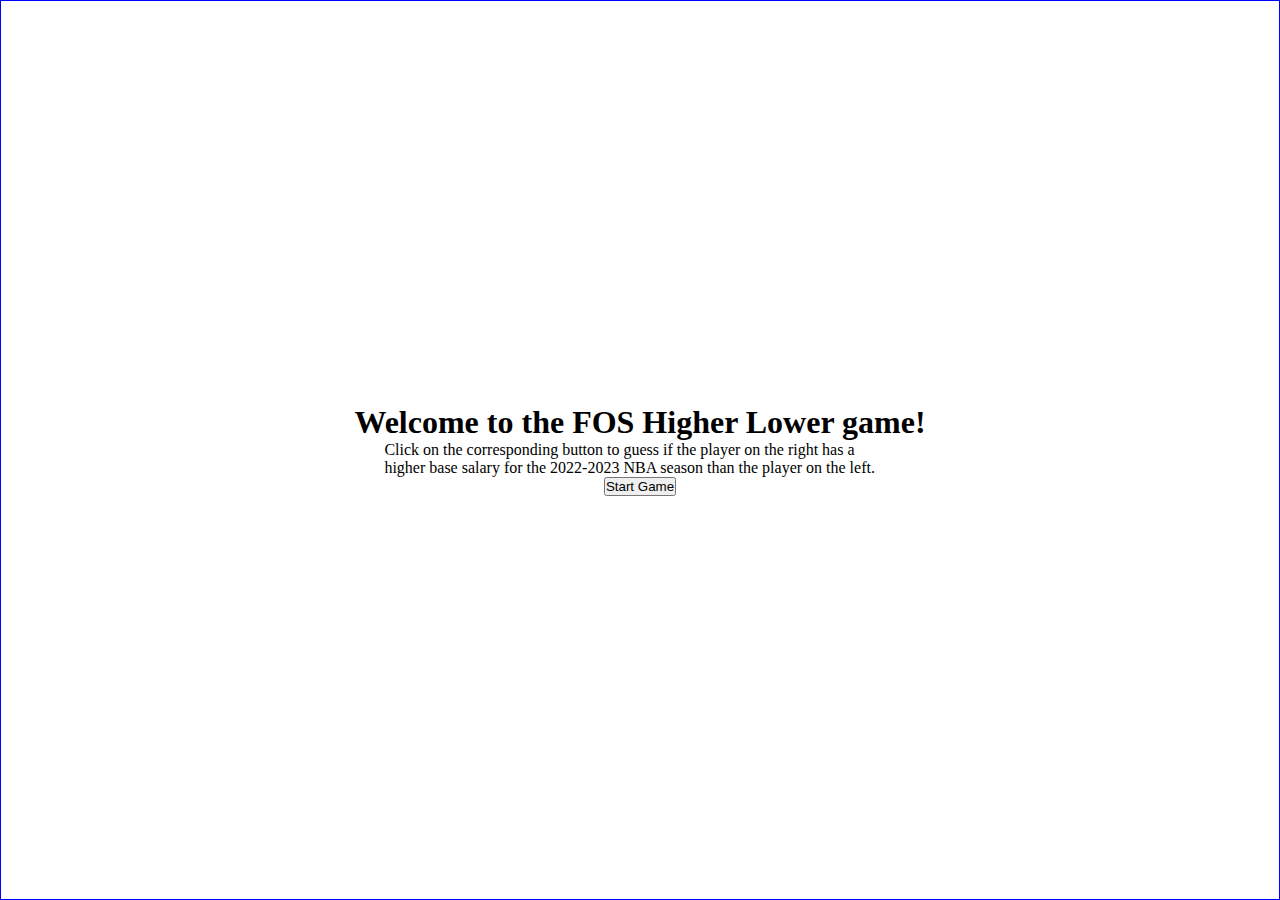
<file: index.html>
<!DOCTYPE html>
<html lang="en">
  <head>
    <meta charset="UTF-8" />
    <meta http-equiv="X-UA-Compatible" content="IE=edge" />
    <meta name="viewport" content="width=device-width, initial-scale=1.0" />
    <title>Higher Lower</title>

    <!-- styles sheet -->
    <link rel="stylesheet" href="styles.css" />
  </head>
  <body class="simple-body">
    <h1>Welcome to the FOS Higher Lower game!</h1>
    <p style="width: 40%">
      Click on the corresponding button to guess if the player on the right has
      a higher base salary for the 2022-2023 NBA season than the player on the
      left.
    </p>
    <button onclick="window.location.href = 'app.html'">Start Game</button>
  </body>
</html>
</file>
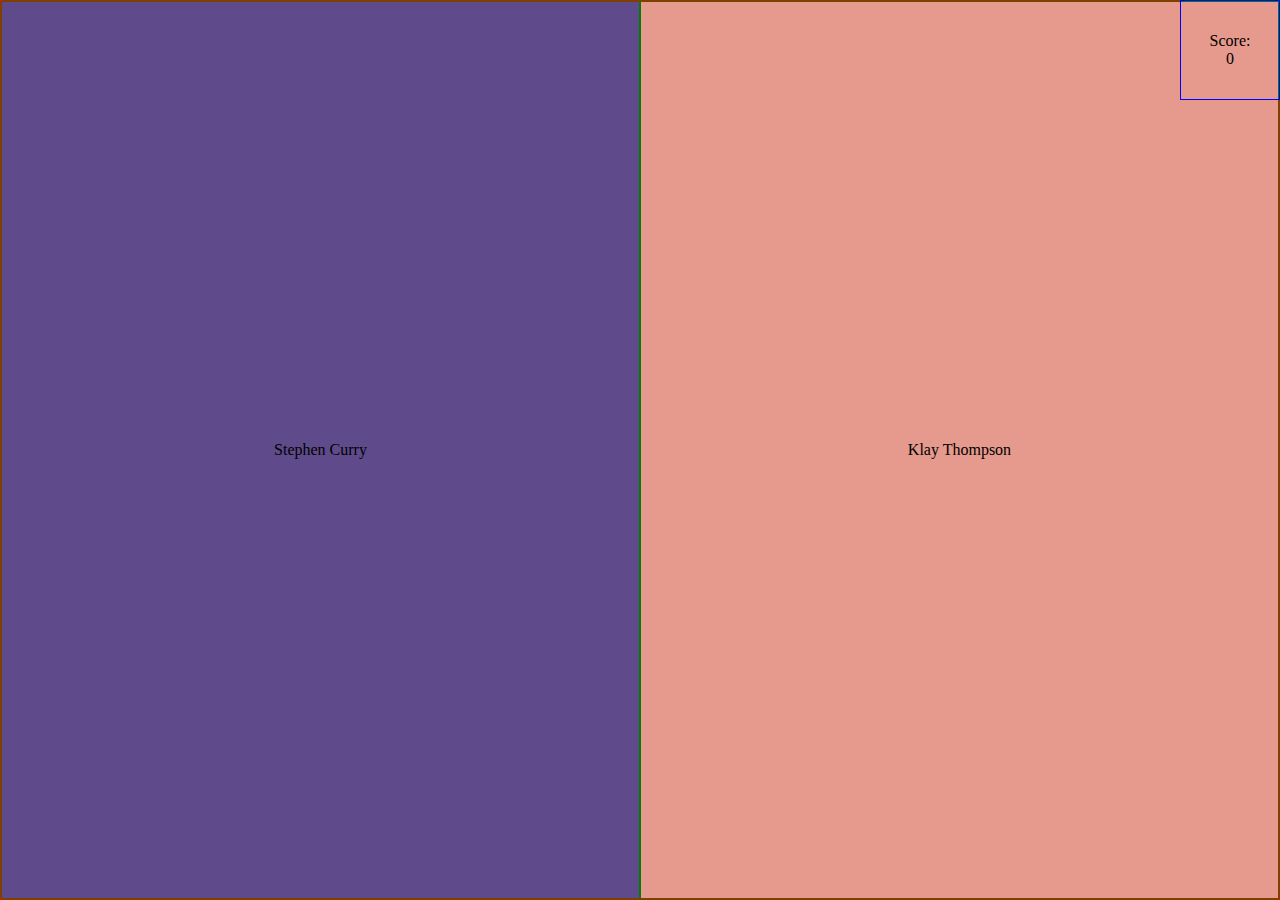
<file: website/index.html>
<!-- Resource: https://medium.com/swlh/linking-nba-salary-to-performance-sample-player-analysis-with-python-2c568455b306 -->
<!-- https://www.google.com/search?client=firefox-b-1-d&q=scrape+spotrac+salaries -->

<!DOCTYPE html>
<html lang="en">
  <!-- html head -->
  <head>
    <meta charset="UTF-8" />
    <meta http-equiv="X-UA-Compatible" content="IE=edge" />
    <meta name="viewport" content="width=device-width, initial-scale=1.0" />
    <title>FOS - Higher Lower</title>

    <link rel="stylesheet" href="styles.css" />
  </head>

  <!-- html body -->
  <body>
    <div class="score-holder">
      Score:
      <p id="scoreHtml">0</p>
    </div>
    <div class="halves-holder">
      <div
        class="left-side"
        onclick="compareSalary(value1=random_players[0], value2=random_players[1])"
      >
        <p id="randomPlayer1"></p>
      </div>
      <div
        class="right-side"
        onclick="compareSalary(value1=random_players[1], value2=random_players[0])"
      >
        <p id="randomPlayer2"></p>
      </div>
    </div>
  </body>

  <!-- set the number of points - starts at zero -->
  <script>
    num_points = 0;

    // function to update the score
    function updateScore() {
      document.getElementById("scoreHtml").innerHTML = num_points;
    }
  </script>

  <!-- add script with player salary data -->
  <script type="text/javascript" src="salary_data.js"></script>

  <!-- display first two random players on page load -->
  <script>
    random_players = getTwoRandomDicts(salary_data);
    console.log(random_players);
  </script>

  <!-- function to set the inner HTML of the left and right divs -->
  <script>
    function generatePlayersHtml() {
      player1_name = document.getElementById("randomPlayer1").innerHTML =
        random_players[0]["player_names"];
      player2_name = document.getElementById("randomPlayer2").innerHTML =
        random_players[1]["player_names"];
    }
  </script>

  <!-- generate the inner html on page load -->
  <script>
    generatePlayersHtml();
  </script>

  <!-- function to compare the salary of two players -->
  <script>
    function compareSalary(player1, player2) {
      if (player1["22_23_salary"] > player2["22_23_salary"]) {
        console.log(
          "correct! - " +
            player1["22_23_salary"] +
            " greater than " +
            player2["22_23_salary"]
        );
        alert("Correct! Generating new players.");
        // add one point to the number of points
        num_points++;
        // update the score
        updateScore();
        // generate new players
        random_players = getTwoRandomDicts((list_dict = salary_data));
        console.log(random_players);
        generatePlayersHtml();
      } else {
        console.log(
          "wrong! - " +
            player2["22_23_salary"] +
            " greater than " +
            player1["22_23_salary"]
        );
        alert("Wrong! Try again.");
        // reset the number of points to zero
        num_points = 0;
        updateScore();
      }
    }
  </script>
</html>
</file>
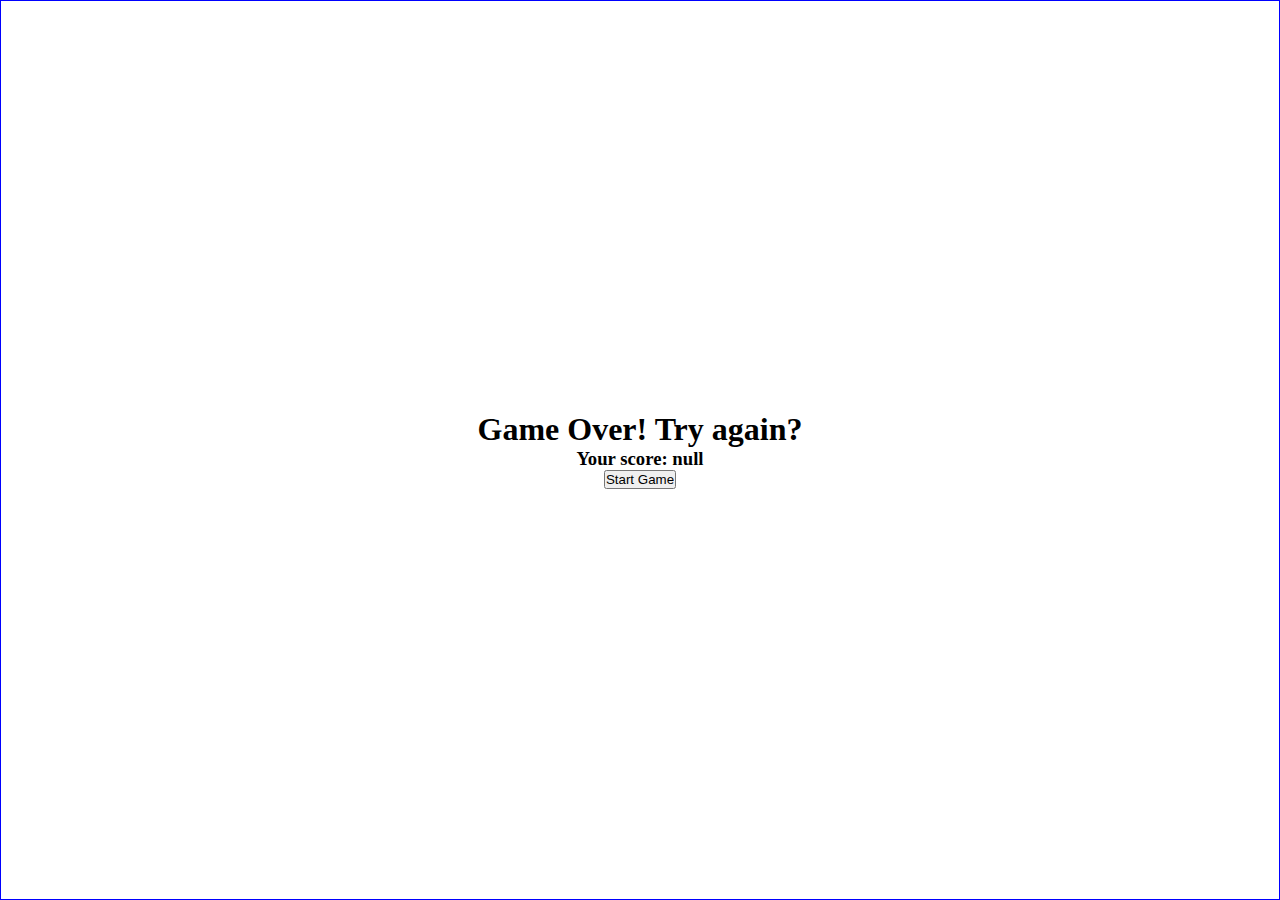
<file: gameover.html>
<!DOCTYPE html>
<html lang="en">
  <head>
    <meta charset="UTF-8" />
    <meta http-equiv="X-UA-Compatible" content="IE=edge" />
    <meta name="viewport" content="width=device-width, initial-scale=1.0" />
    <title>Game Over</title>
    <!-- styles sheet -->
    <link rel="stylesheet" href="styles.css" />
  </head>
  <body class="simple-body">
    <h1>Game Over! Try again?</h1>
    <h3 id="scoreHtml"></h3>
    <button onclick="window.location.href = 'app.html'">Start Game</button>
  </body>
  <script>
    numPoints = sessionStorage.getItem("userScore"); //to get the value
    // show numPoints on page
    document.getElementById("scoreHtml").innerHTML = "Your score: " + numPoints;
  </script>
</html>
</file>
<file: styles.css>
* {
  margin: 0;
  padding: 0;
  box-sizing: border-box;
  overflow: hidden;
}

.score-holder {
  display: flex;
  flex-direction: column;
  align-items: center;
  justify-content: center;
  border: 1px solid blue;
  /* put the score at the top right of the screen */
  position: absolute;
  top: 0;
  right: 0;
  width: 100px;
  height: 100px;

  /* z position */
  z-index: 1;
}

.home-body {
  border: 2px solid red;
  height: 100vh;
  display: flex;
  flex-direction: row;
  /* align-items: center; */
  /* justify-content: center; */
}

.player-half {
  width: 50%;
  height: 100%;

  display: flex;
  align-items: center;
  justify-content: center;
  flex-direction: column;

  position: relative;

  overflow: hidden;

  border: 1px solid green;
}

.player-info-holder {
  display: flex;
  flex-direction: column;
  align-items: center;
  border: 1px solid blue;

  flex-shrink: 0;

  min-width: 150px;
  min-height: 250px;
}

.simple-body {
  display: flex;
  flex-direction: column;
  align-items: center;
  justify-content: center;
  border: 1px solid blue;
  height: 100vh;
}

@media (max-width: 768px) {
  .home-body {
    flex-direction: column;
  }
  .player-half {
    width: 100%;
    height: 50%;
  }
}
</file>
<file: website/styles.css>
* {
  margin: 0;
  padding: 0;
  box-sizing: border-box;
}

.halves-holder {
  display: flex;
  flex-wrap: wrap;
  border: 1px solid red;

  height: 100vh;
  width: 100%;
}

.left-side,
.right-side {
  width: 50%;
  height: 100%;
  border: 1px solid green;

  display: flex;
  align-items: center;
  justify-content: center;
}

.left-side {
  background-color: #5f4b8bff;
}

.right-side {
  background-color: #e69a8dff;
}

.score-holder {
  display: flex;
  flex-direction: column;
  align-items: center;
  justify-content: center;
  border: 1px solid blue;
  /* put the score at the top right of the screen */
  position: absolute;
  top: 0;
  right: 0;
  width: 100px;
  height: 100px;
}

@media (max-width: 768px) {
  .halves-holder {
    flex-direction: column;
  }

  .left-side,
  .right-side {
    width: 100%;
    height: 50%;
  }
}
</file>
